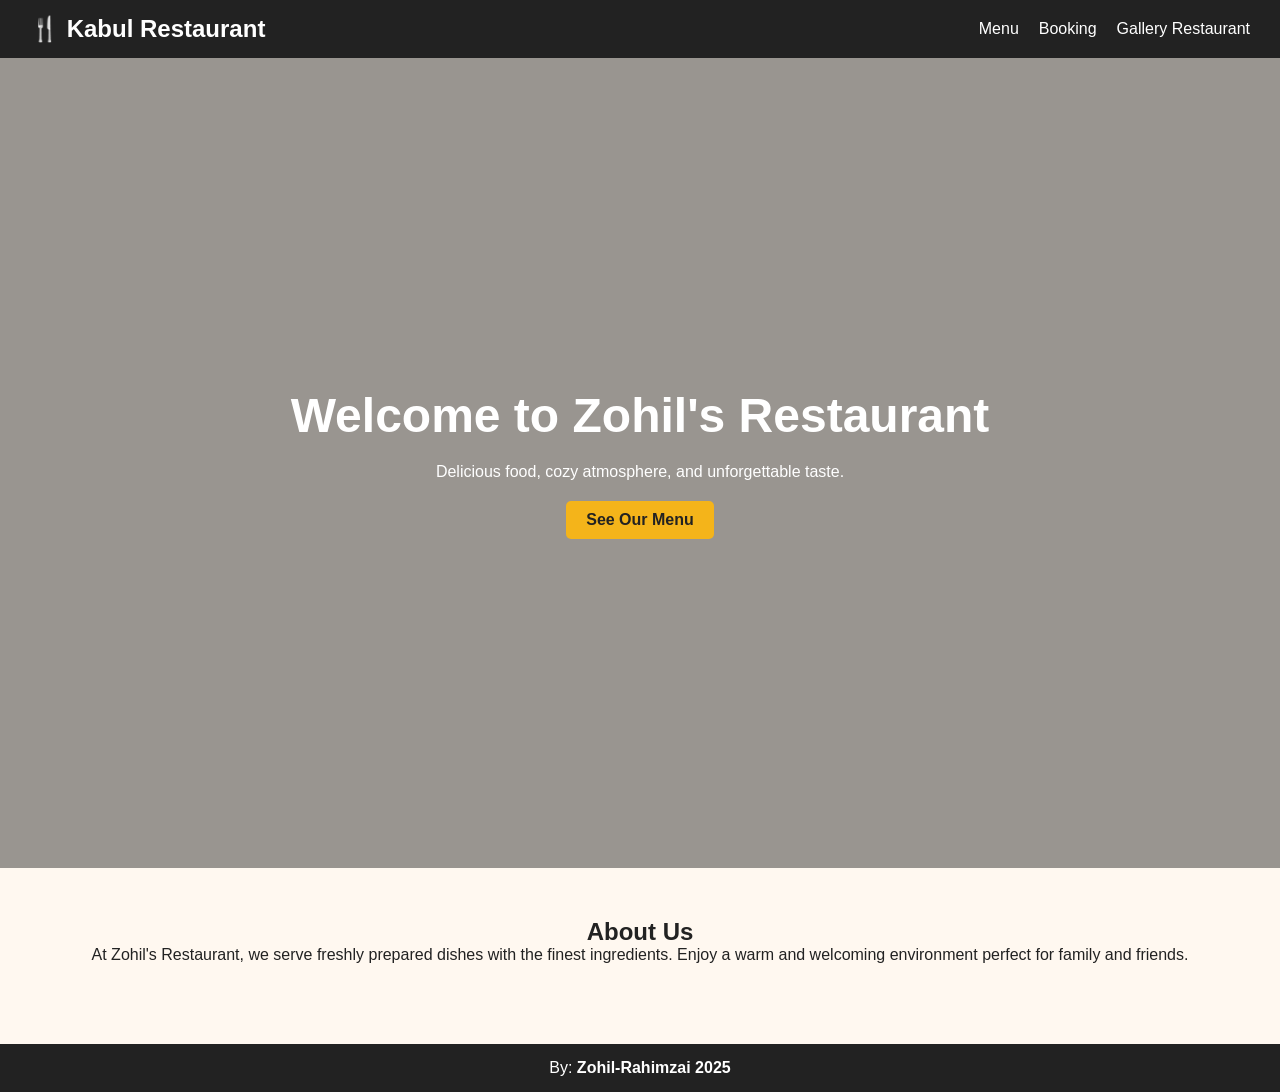
<file: index.html>
<!DOCTYPE html>
<html lang="en">
<head>
  <meta charset="UTF-8">
  <meta name="viewport" content="width=device-width, initial-scale=1.0">
  <title>Zohil's Restaurant</title>
  <link rel="stylesheet" href="style.css">
</head>
<body>
  <!-- Navbar -->
  <header>
    <nav class="navbar">
      <h1 class="logo">🍴 Kabul Restaurant</h1>
      <ul class="nav-links">
        <li><a href="menu.html">Menu</a></li>
        <li><a href="booking.html">Booking</a></li>
        <li><a href="gallery.html">Gallery Restaurant</a></li>
      </ul>
    </nav>
  </header>

  <!-- Hero Section -->
  <section class="hero">
    <div class="hero-text">
      <h2>Welcome to Zohil's Restaurant</h2>
      <p>Delicious food, cozy atmosphere, and unforgettable taste.</p>
      <a href="menu.html" class="btn">See Our Menu</a>
    </div>
  </section>

  <!-- About Section -->
  <section class="about">
    <h2>About Us</h2>
    <p>At Zohil's Restaurant, we serve freshly prepared dishes with the finest ingredients. Enjoy a warm and welcoming environment perfect for family and friends.</p>
  </section>

  <!-- Footer -->
  <footer>
    <p>By: <strong>Zohil-Rahimzai 2025</strong></p>
  </footer>
</body>
</html>
</file>
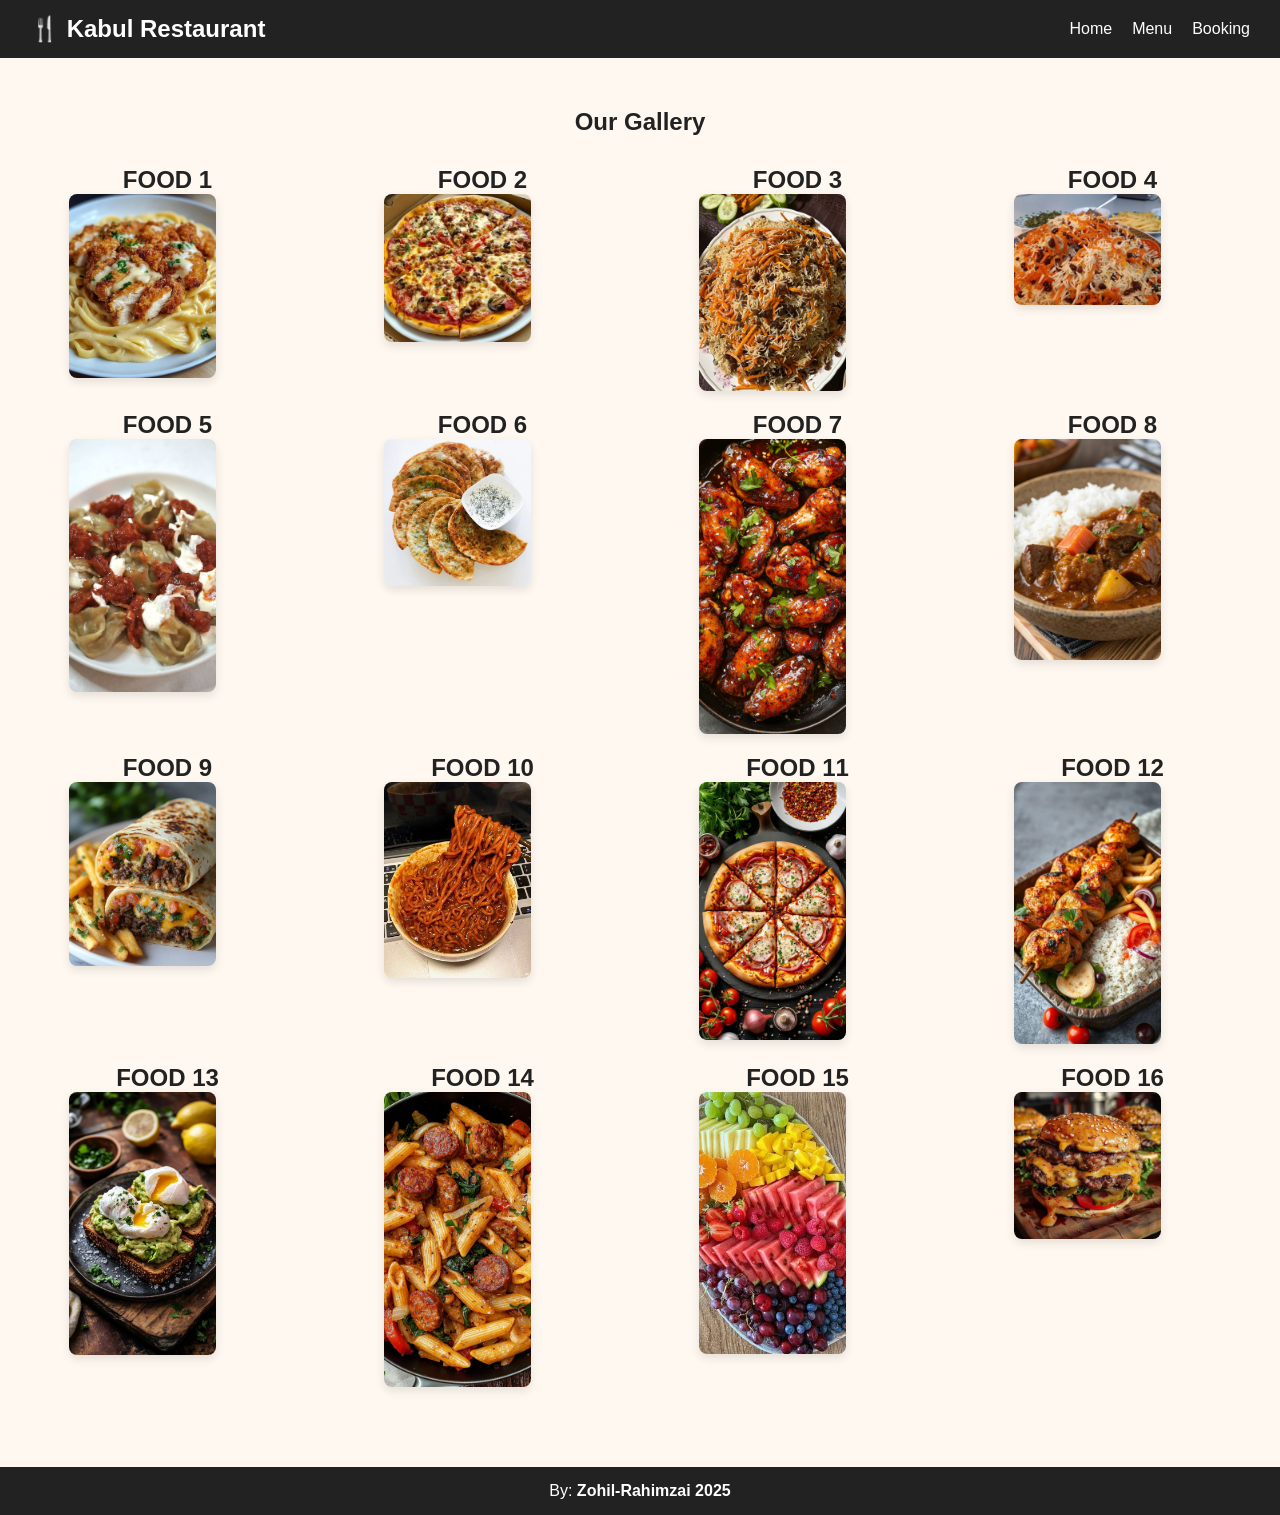
<file: gallery.html>
<!DOCTYPE html>
<html lang="en">
<head>
  <meta charset="UTF-8">
  <meta name="viewport" content="width=device-width, initial-scale=1.0">
  <title>Gallery - Zohil's Restaurant</title>
  <link rel="stylesheet" href="style.css">
</head>
<body>
  <header>
    <nav class="navbar">
      <h1 class="logo">🍴 Kabul Restaurant</h1>
      <ul class="nav-links">
        <li><a href="index.html">Home</a></li>
        <li><a href="menu.html">Menu</a></li>
        <li><a href="booking.html">Booking</a></li>
      </ul>
    </nav>
  </header>

  <section class="gallery-page">
    <h2>Our Gallery</h2>
    <div class="gallery-grid">
    <div>
      <h1>FOOD 1</h1>
      <img src="food1.jpg" alt="Food 1" class="inline-img">
    </div>
    <div>
      <h1>FOOD 2</h1>  
      <img src="food2.jpg" alt="Food 2" class="inline-img">
    </div>
    <div>
      <h1>FOOD 3</h1>
      <img src="food3.jpg" alt="Food 3" class="inline-img">
    </div>
    <div>
      <h1>FOOD 4</h1>
      <img src="food4.jpg" alt="Food 4" class="inline-img">
    </div>
    <div>
      <h1>FOOD 5</h1>
      <img src="food5.jpg" alt="Food 5" class="inline-img">
    </div>
    <div>
      <h1>FOOD 6</h1>
      <img src="food6.jpg" alt="Food 6" class="inline-img">
    </div>
    <div>
      <h1>FOOD 7</h1>
      <img src="10.jpg" alt="Food 6" class="inline-img">
    </div>
    <div>
      <h1>FOOD 8</h1>
      <img src="11.jpg" alt="Food 6" class="inline-img">
    </div>
    <div>
      <h1>FOOD 9</h1>
      <img src="12.jpg" alt="Food 6" class="inline-img">
    </div>
    <div>
      <h1>FOOD 10</h1>
      <img src="4.jpg" alt="Food 6" class="inline-img">
    </div>
    <div>
      <h1>FOOD 11</h1>
      <img src="5.jpg" alt="Food 6" class="inline-img">
    </div>
    <div>
      <h1>FOOD 12</h1>
      <img src="13.jpg" alt="Food 6" class="inline-img">
    </div>
    <div>
      <h1>FOOD 13</h1>
      <img src="14.jpg" alt="Food 6" class="inline-img">
    </div>
       <div>
      <h1>FOOD 14</h1>
      <img src="15.jpg" alt="Food 6" class="inline-img">
    </div>
       <div>
      <h1>FOOD 15</h1>
      <img src="17.jpg" alt="Food 6" class="inline-img">
    </div>
       <div>
      <h1>FOOD 16</h1>
      <img src="18.jpg" alt="Food 6" class="inline-img">
    </div>
    </div>
  </section>

  <footer>
    <p>By: <strong>Zohil-Rahimzai 2025</strong></p>
  </footer>
</body>
</html>
</file>
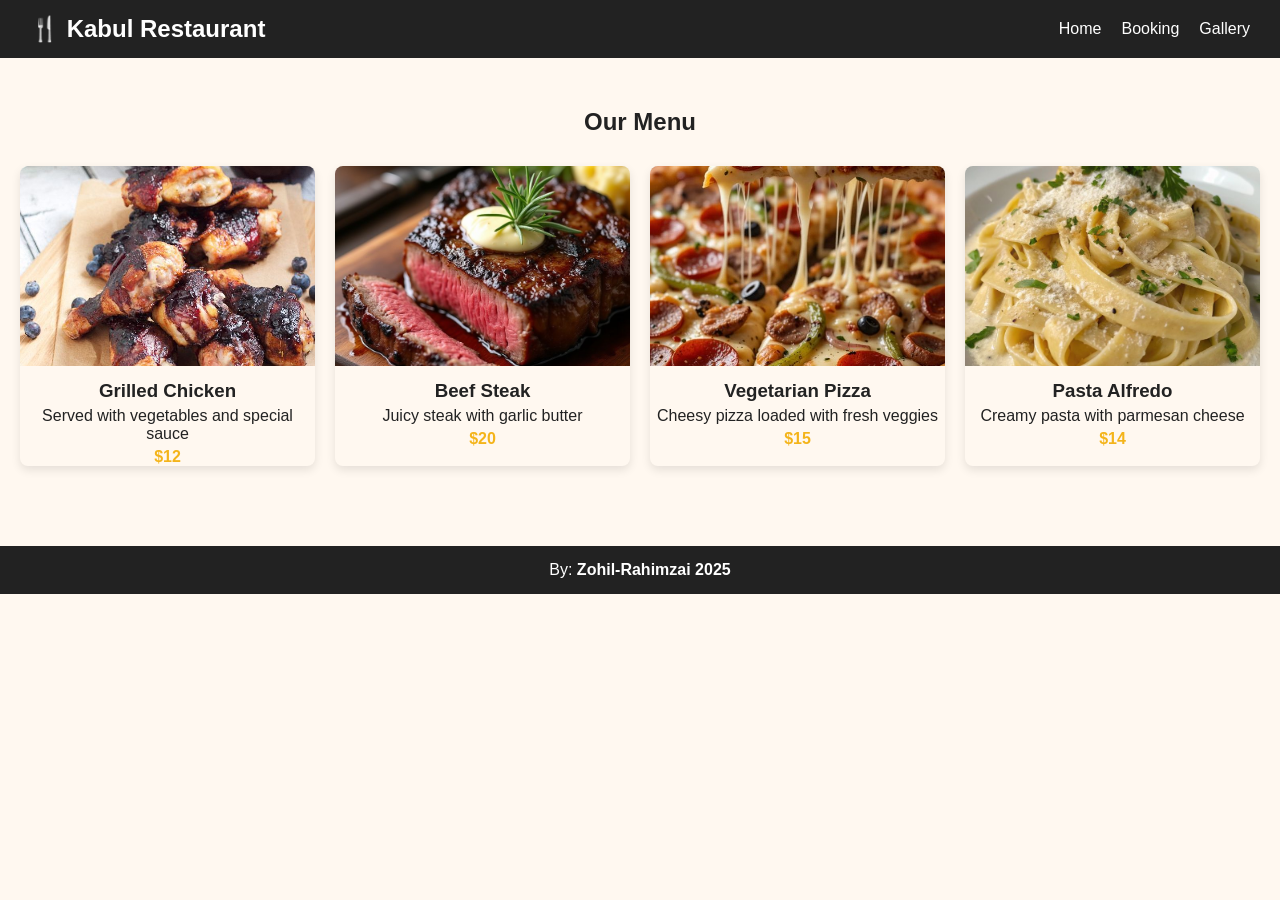
<file: menu.html>
<!DOCTYPE html>
<html lang="en">
<head>
  <meta charset="UTF-8">
  <meta name="viewport" content="width=device-width, initial-scale=1.0">
  <title>Menu - Zohil's Restaurant</title>
  <link rel="stylesheet" href="style.css">
</head>
<body>
  <header>
    <nav class="navbar">
      <h1 class="logo">🍴 Kabul Restaurant</h1>
      <ul class="nav-links">
        <li><a href="index.html">Home</a></li>
        <li><a href="booking.html">Booking</a></li>
        <li><a href="gallery.html">Gallery</a></li>
      </ul>
    </nav>
  </header>

  <section class="menu-page">
    <h2>Our Menu</h2>
    <div class="menu-grid">
      <div class="menu-item">
        <img src="cook1.jpg" alt="Grilled Chicken">
        <h3>Grilled Chicken</h3>
        <p>Served with vegetables and special sauce</p>
        <span>$12</span>
      </div>
      <div class="menu-item">
        <img src="cook2.jpg" alt="Beef Steak">
        <h3>Beef Steak</h3>
        <p>Juicy steak with garlic butter</p>
        <span>$20</span>
      </div>
      <div class="menu-item">
        <img src="cook3.jpg" alt="Vegetarian Pizza">
        <h3>Vegetarian Pizza</h3>
        <p>Cheesy pizza loaded with fresh veggies</p>
        <span>$15</span>
      </div>
      <div class="menu-item">
        <img src="cook4.jpg" alt="Pasta Alfredo">
        <h3>Pasta Alfredo</h3>
        <p>Creamy pasta with parmesan cheese</p>
        <span>$14</span>
      </div>
    </div>
  </section>

  <footer>
    <p>By: <strong>Zohil-Rahimzai 2025</strong></p>
  </footer>
</body>
</html>
</file>
<file: style.css>
/* Reset & base */
* {
  margin: 0;
  padding: 0;
  box-sizing: border-box;
  font-family: 'Segoe UI', Tahoma, Geneva, Verdana, sans-serif;
}
body {
  background: #fff8f0;
  color: #222;
}

/* Navbar */
.navbar {
  background: #222;
  color: #fff;
  padding: 15px 30px;
  display: flex;
  justify-content: space-between;
  align-items: center;
  position: sticky;
  top: 0;
  z-index: 100;
}
.navbar .logo {
  font-size: 1.5rem;
}
.nav-links {
  list-style: none;
  display: flex;
  gap: 20px;
}
.nav-links a {
  color: #fff;
  text-decoration: none;
  transition: 0.3s;
}
.nav-links a:hover {
  color: #f4b41a;
}

/* Hero Section */
.hero {
  background: linear-gradient(rgba(0,0,0,0.4), rgba(0,0,0,0.4)), url('https://images.unsplash.com/photo-1600891964599-f61ba0e24092?crop=entropy&cs=tinysrgb&fit=max&fm=jpg&w=1600&h=700') center/cover no-repeat;
  height: 90vh;
  display: flex;
  align-items: center;
  justify-content: center;
  text-align: center;
  color: #fff;
  padding: 20px;
}
.hero-text h2 {
  font-size: 3rem;
}
.hero-text p {
  margin: 20px 0;
}
.btn {
  display: inline-block;
  background: #f4b41a;
  padding: 10px 20px;
  color: #222;
  border-radius: 5px;
  font-weight: bold;
  text-decoration: none;
  transition: 0.3s;
}
.btn:hover {
  background: #d99912;
}

/* Sections */
section {
  padding: 50px 20px;
  text-align: center;
}

/* Menu & Gallery */
.menu-grid, .gallery-grid {
  display: grid;
  grid-template-columns: repeat(auto-fit, minmax(250px, 1fr));
  gap: 20px;
  margin-top: 30px;
}
.menu-item, .gallery-grid img {
  border-radius: 8px;
  overflow: hidden;
  box-shadow: 0 4px 10px rgba(0,0,0,0.1);
}
.menu-item img {
  width: 100%;
  height: 200px;
  object-fit: cover;
}
.menu-item h3 {
  margin-top: 10px;
}
.menu-item p {
  margin: 5px 0;
}
.menu-item span {
  color: #f4b41a;
  font-weight: bold;
  display: block;
}

/* Booking Form */
.booking form {
  display: grid;
  gap: 15px;
  max-width: 400px;
  margin: auto;
}
.booking input, .booking button {
  padding: 12px;
  border: none;
  border-radius: 5px;
}
.booking input {
  border: 1px solid #ccc;
}
.booking button {
  background: #f4b41a;
  color: #222;
  font-weight: bold;
  cursor: pointer;
}
.booking button:hover {
  background: #d99912;
}

/* Footer */
footer {
  background: #222;
  color: #fff;
  text-align: center;
  padding: 15px;
  margin-top: 30px;
}

.inline-img {
  display: inline-block;
  width: 50%;
  margin-right: 50px;
  vertical-align: middle;
}
</file>
